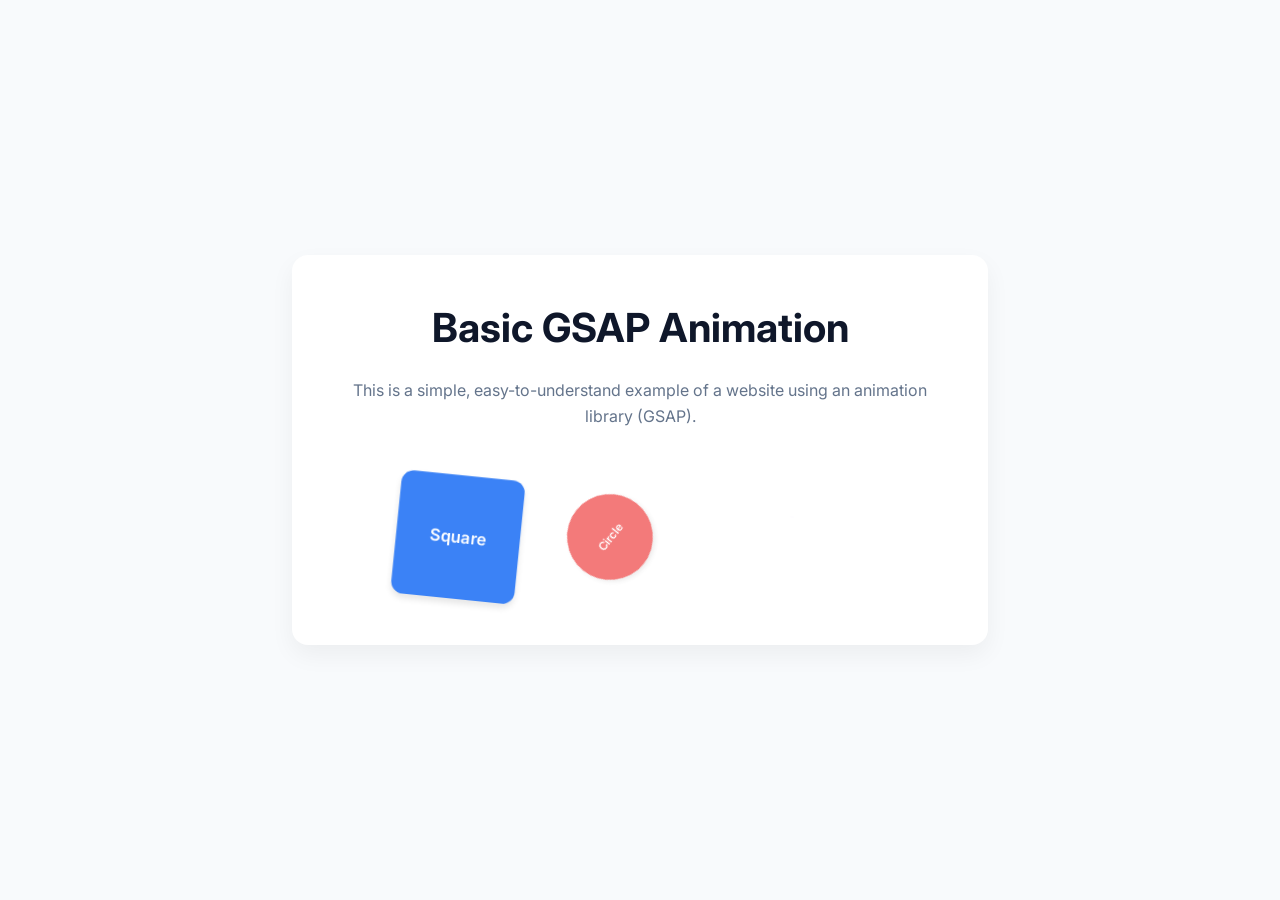
<file: templates/index.html>
<!DOCTYPE html>
<html lang="en">
<head>
    <meta charset="UTF-8">
    <meta name="viewport" content="width=device-width, initial-scale=1.0">
    <title>Basic Animated Website</title>
    <!-- Basic Google Font -->
    <link href="https://fonts.googleapis.com/css2?family=Inter:wght@400;600&display=swap" rel="stylesheet">
    <link rel="stylesheet" href="/static/style.css">
</head>
<body>
    <main class="container">
        <h1 class="header">Basic GSAP Animation</h1>
        <p class="description">This is a simple, easy-to-understand example of a website using an animation library (GSAP).</p>
        
        <div class="animation-area">
            <div class="box">Square</div>
            <div class="circle">Circle</div>
            <div class="pill">Pill</div>
        </div>
    </main>

    <!-- GSAP Library loaded from CDN -->
    <script src="https://cdnjs.cloudflare.com/ajax/libs/gsap/3.12.5/gsap.min.js"></script>
    <script src="/static/script.js"></script>
</body>
</html>
</file>
<file: static/style.css>
/* Minimalist, clean styling */
body {
    font-family: 'Inter', sans-serif;
    background-color: #f8fafc;
    color: #1e293b;
    margin: 0;
    display: flex;
    justify-content: center;
    align-items: center;
    min-height: 100vh;
}

.container {
    text-align: center;
    background: white;
    padding: 3rem;
    border-radius: 1rem;
    box-shadow: 0 10px 25px rgba(0, 0, 0, 0.05);
    max-width: 600px;
}

.header {
    margin-top: 0;
    font-size: 2.5rem;
    color: #0f172a;
}

.description {
    color: #64748b;
    line-height: 1.6;
    margin-bottom: 2rem;
}

.animation-area {
    display: flex;
    justify-content: center;
    gap: 2rem;
    margin-top: 3rem;
    flex-wrap: wrap;
}

/* Base styles for all shapes */
.box, .circle, .pill {
    color: white;
    display: flex;
    justify-content: center;
    align-items: center;
    font-weight: 600;
    cursor: pointer;
    user-select: none;
    box-shadow: 0 4px 6px rgba(0, 0, 0, 0.1);
    transition: box-shadow 0.3s ease;
}

.box:hover, .circle:hover, .pill:hover {
    box-shadow: 0 10px 15px rgba(0, 0, 0, 0.15);
}

.box {
    width: 120px;
    height: 120px;
    background-color: #3b82f6;
    border-radius: 12px;
}

.circle {
    width: 120px;
    height: 120px;
    background-color: #ef4444;
    border-radius: 50%;
}

.pill {
    width: 180px;
    height: 80px;
    background-color: #8b5cf6;
    border-radius: 40px;
}
</file>
